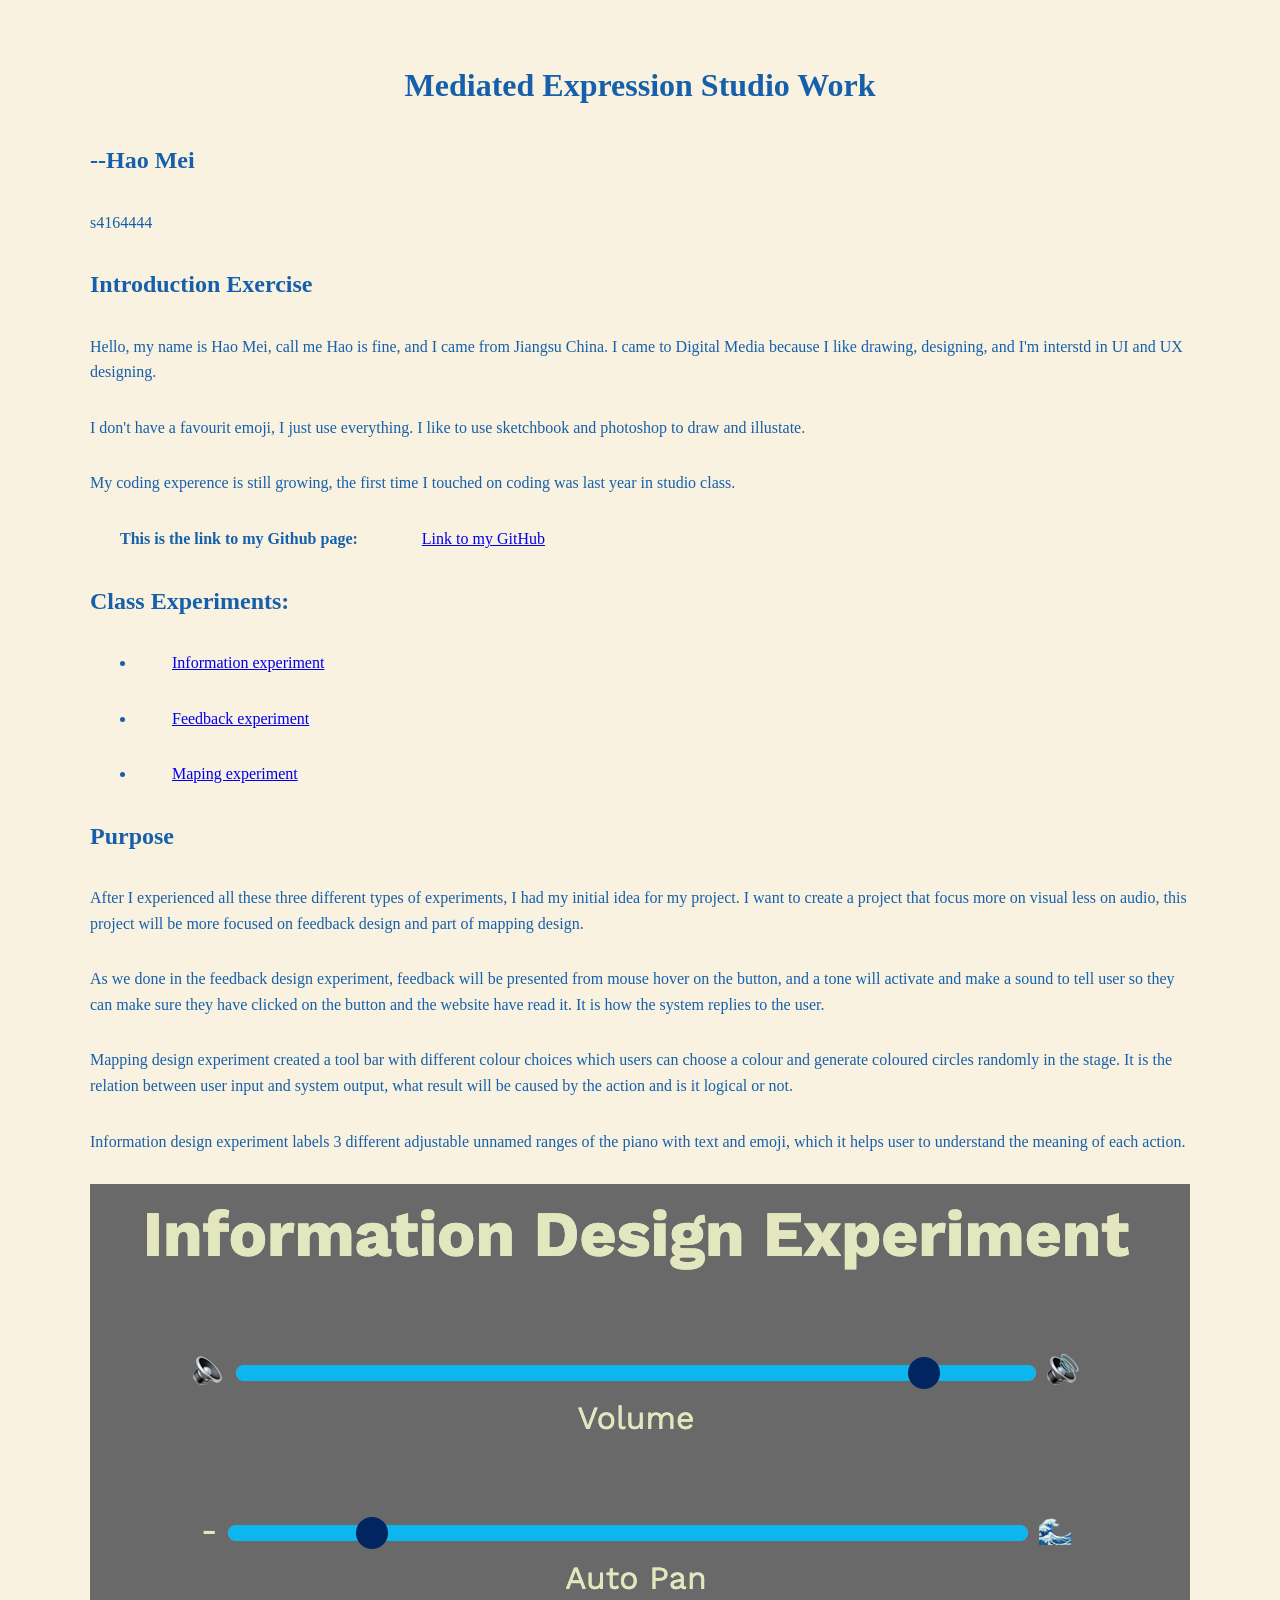
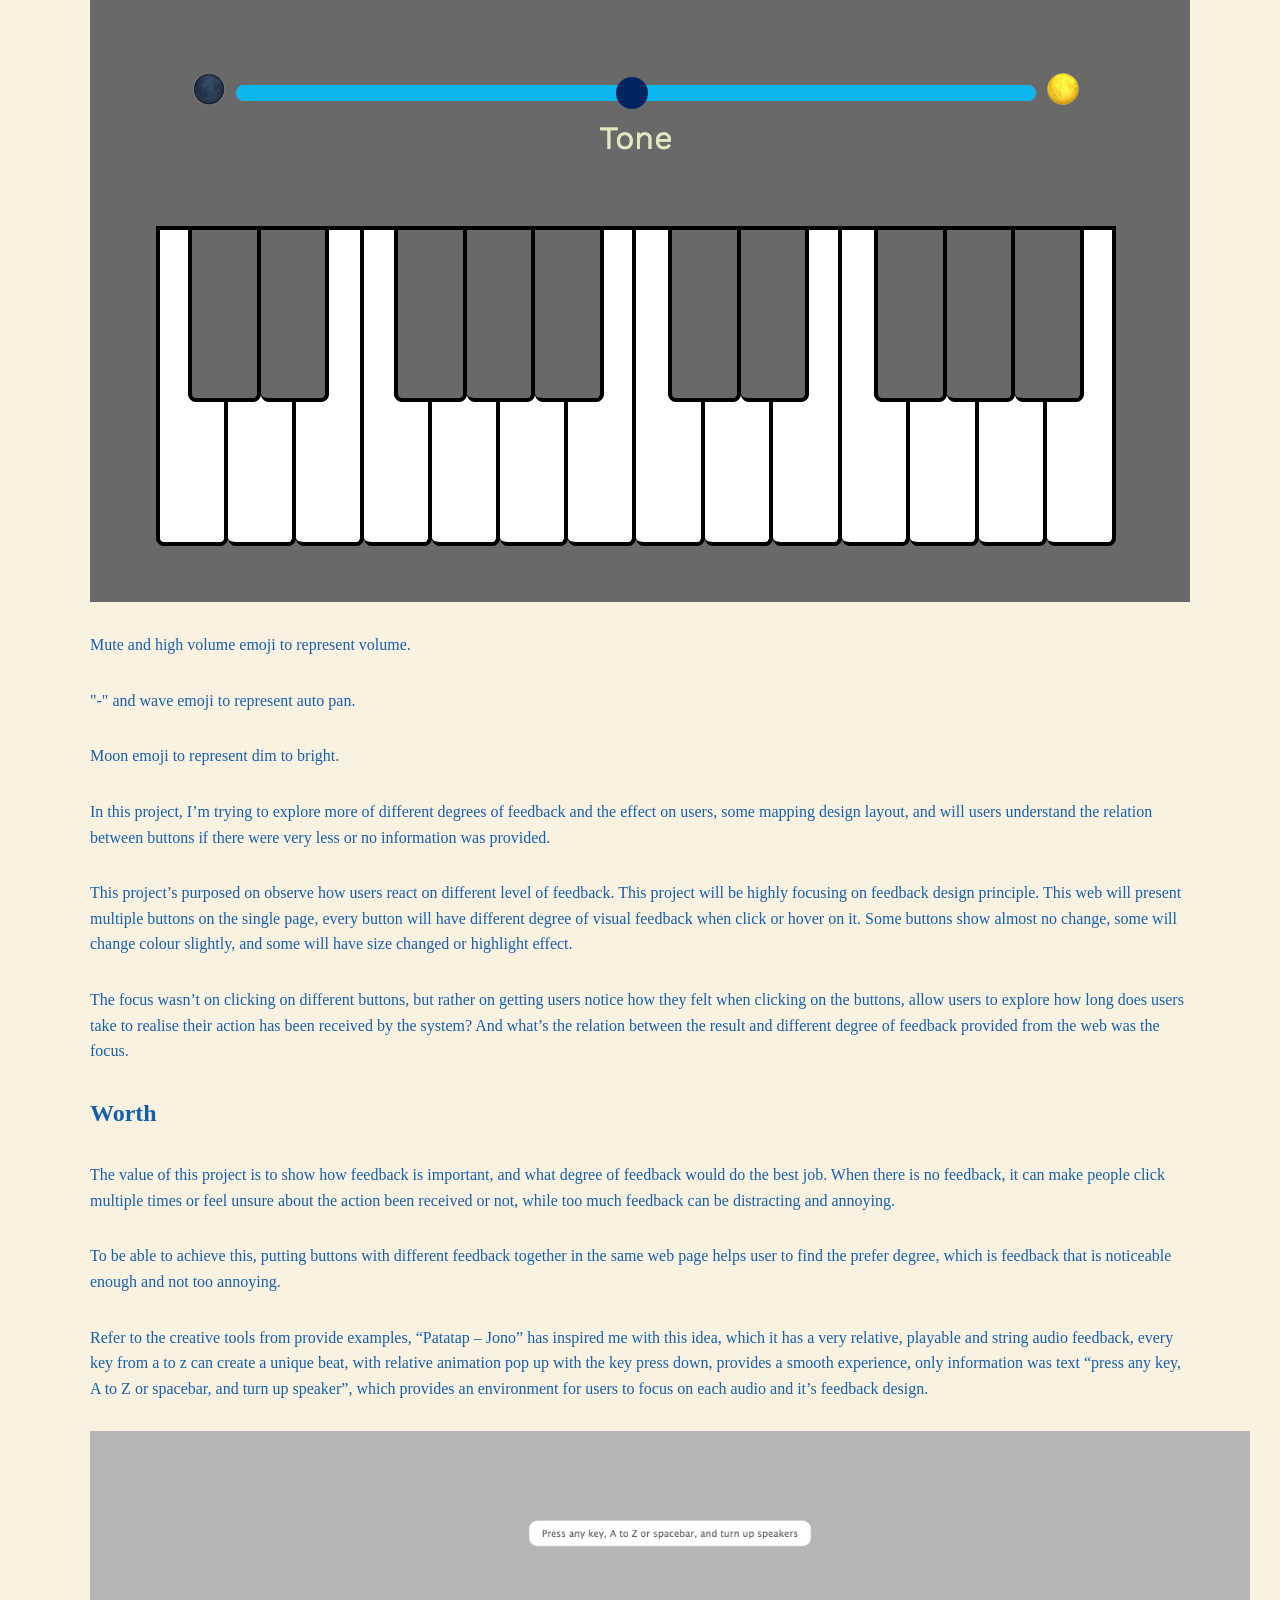
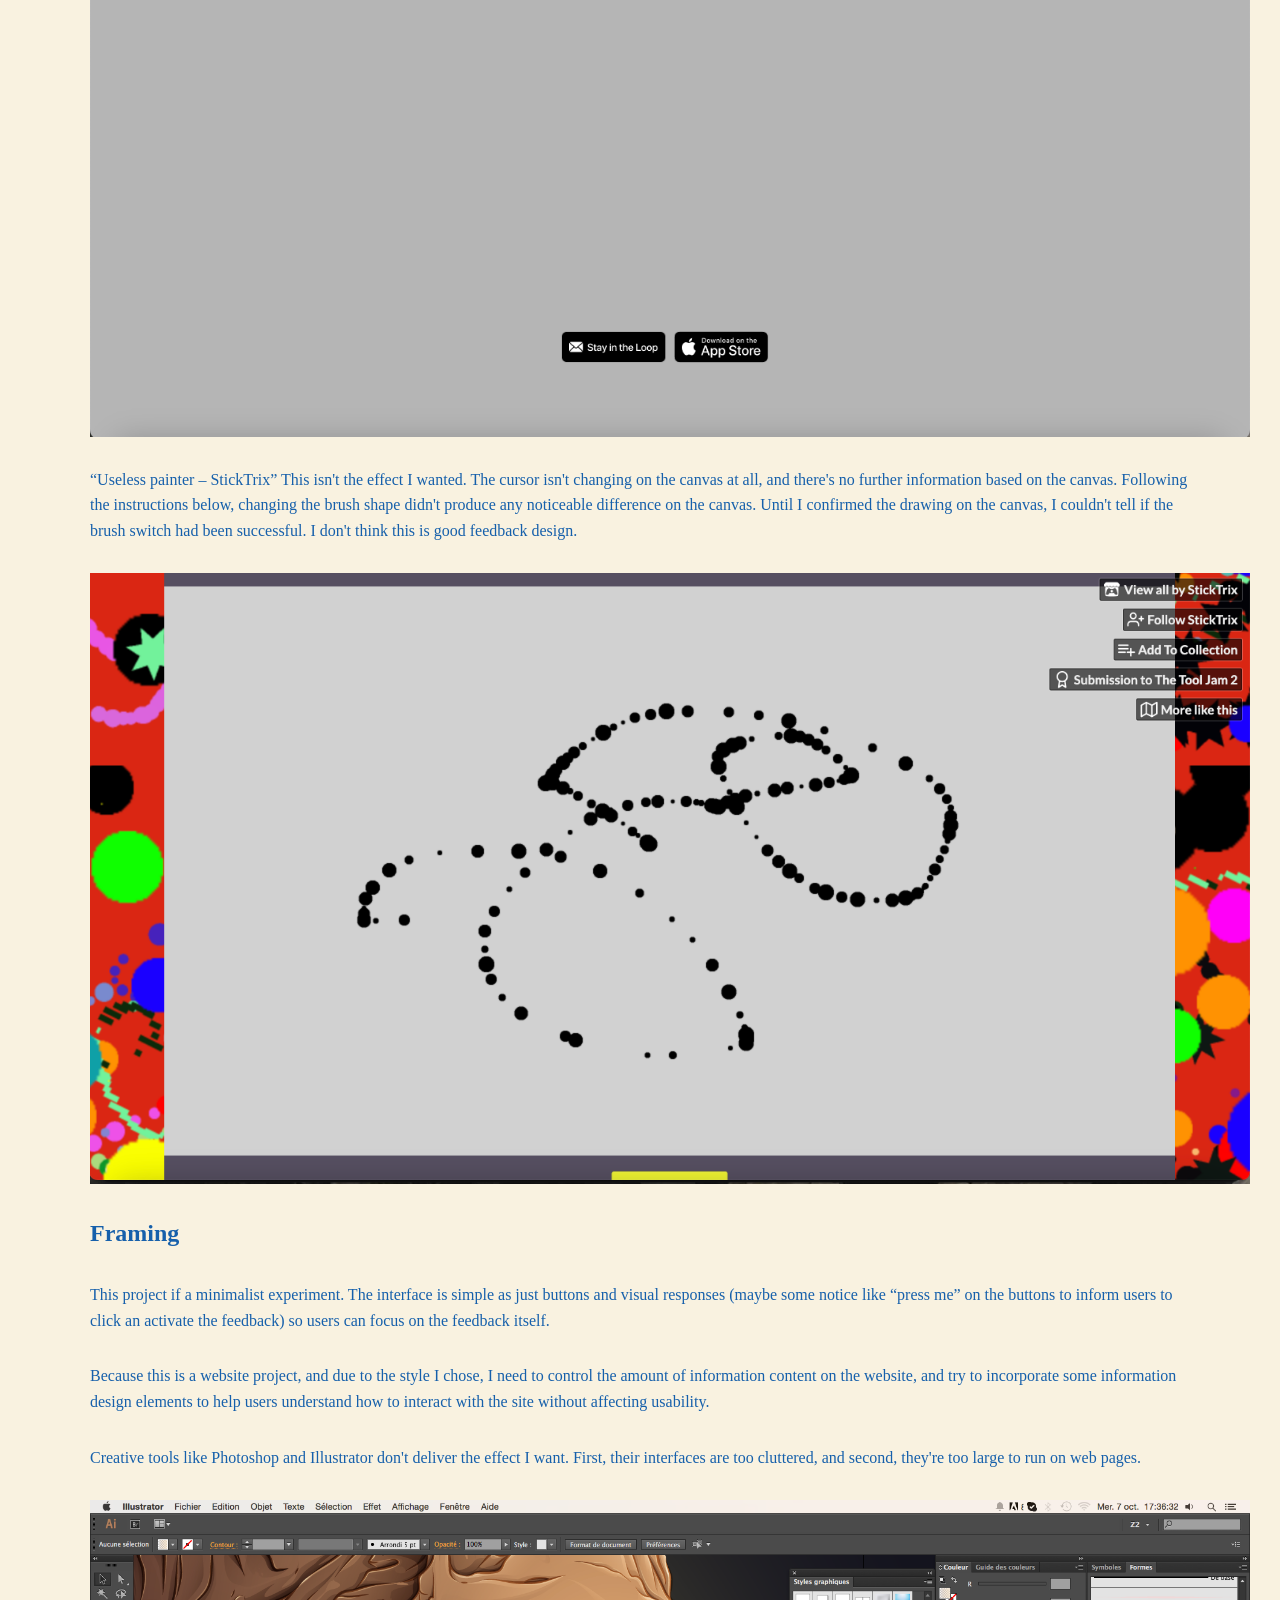
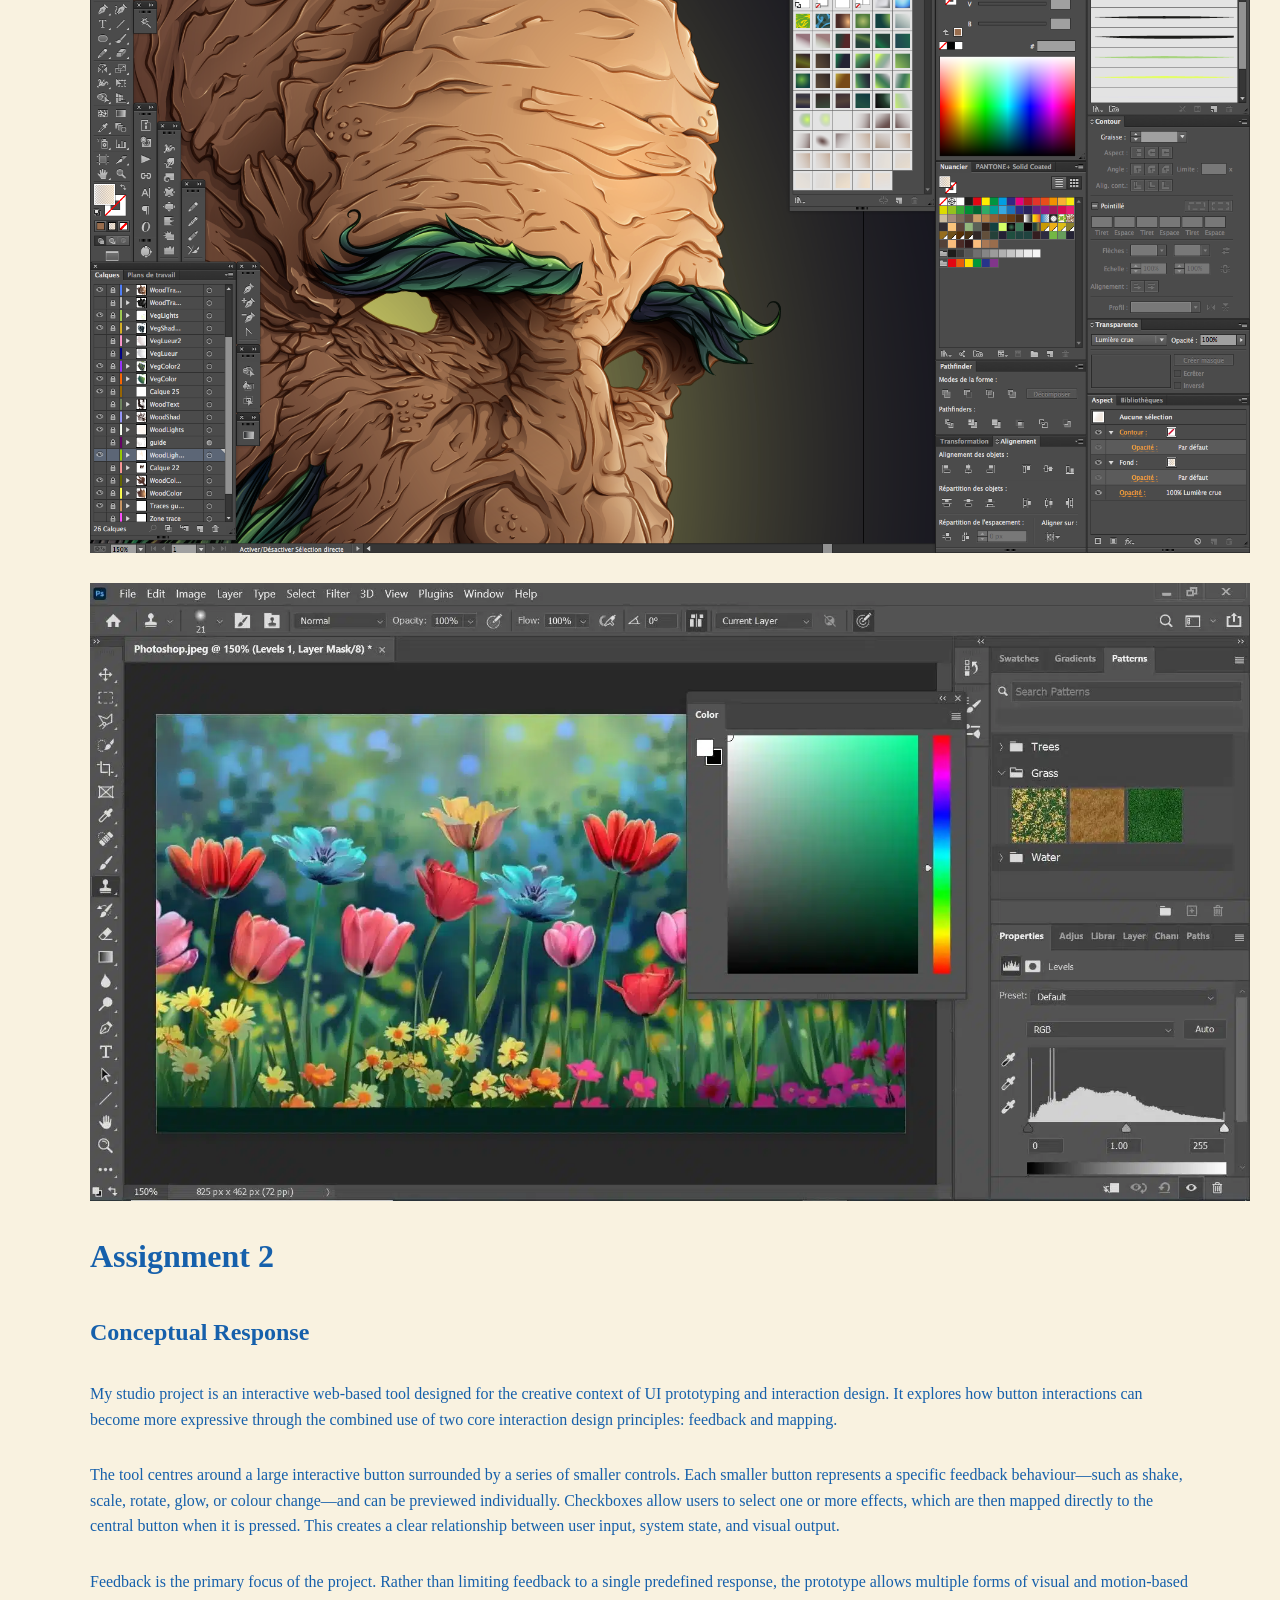
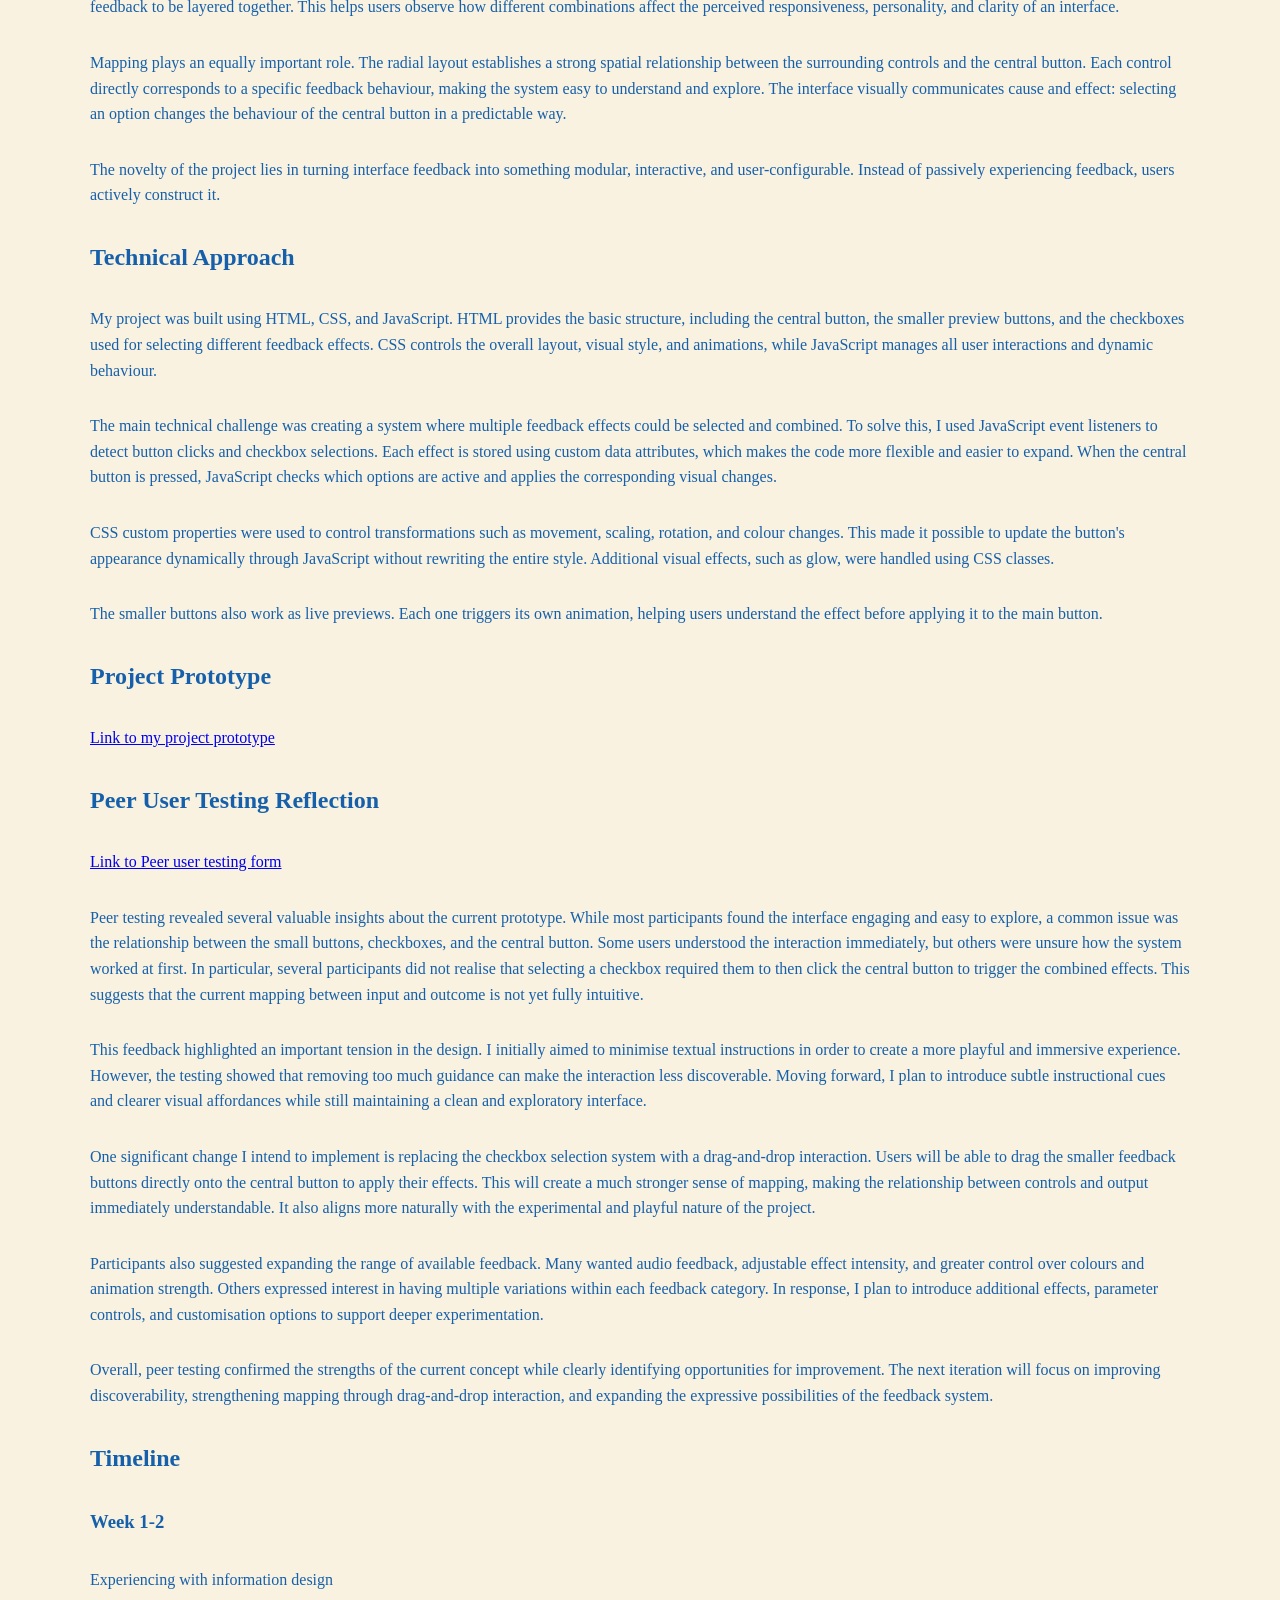
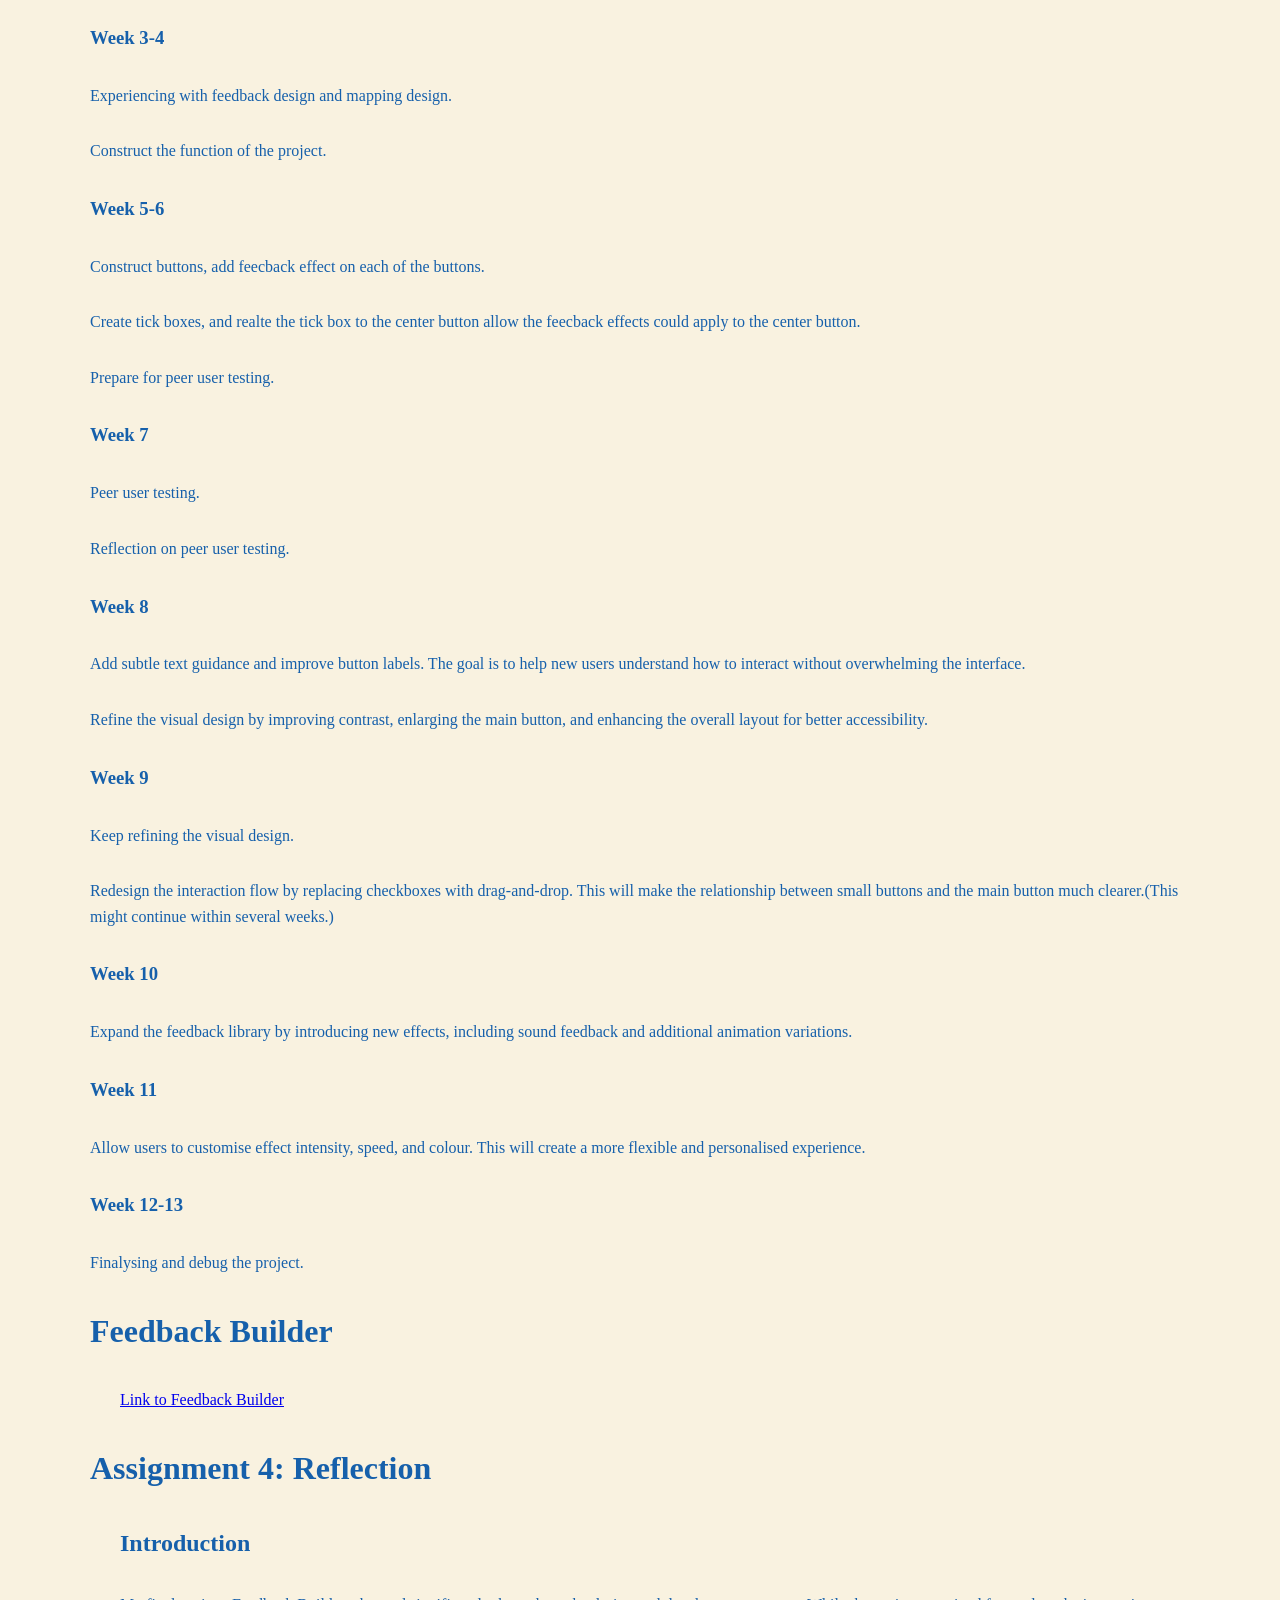
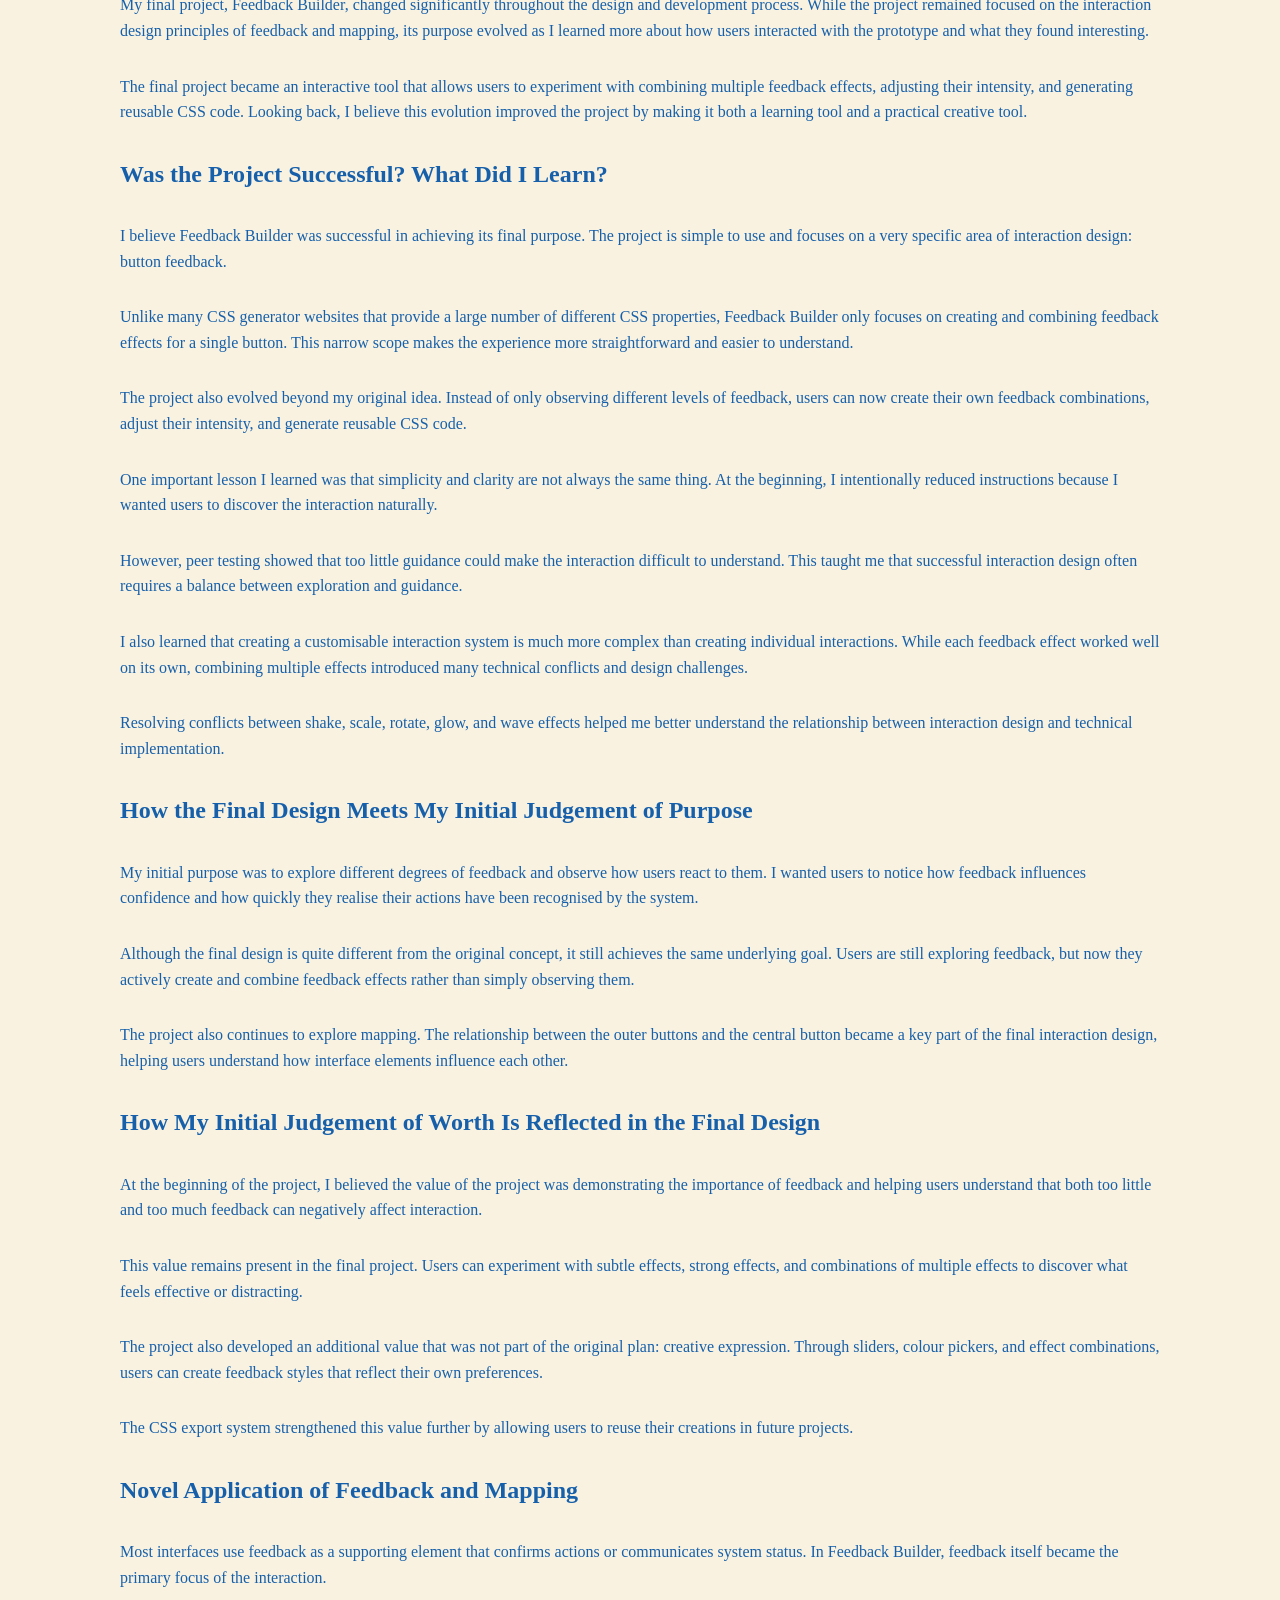
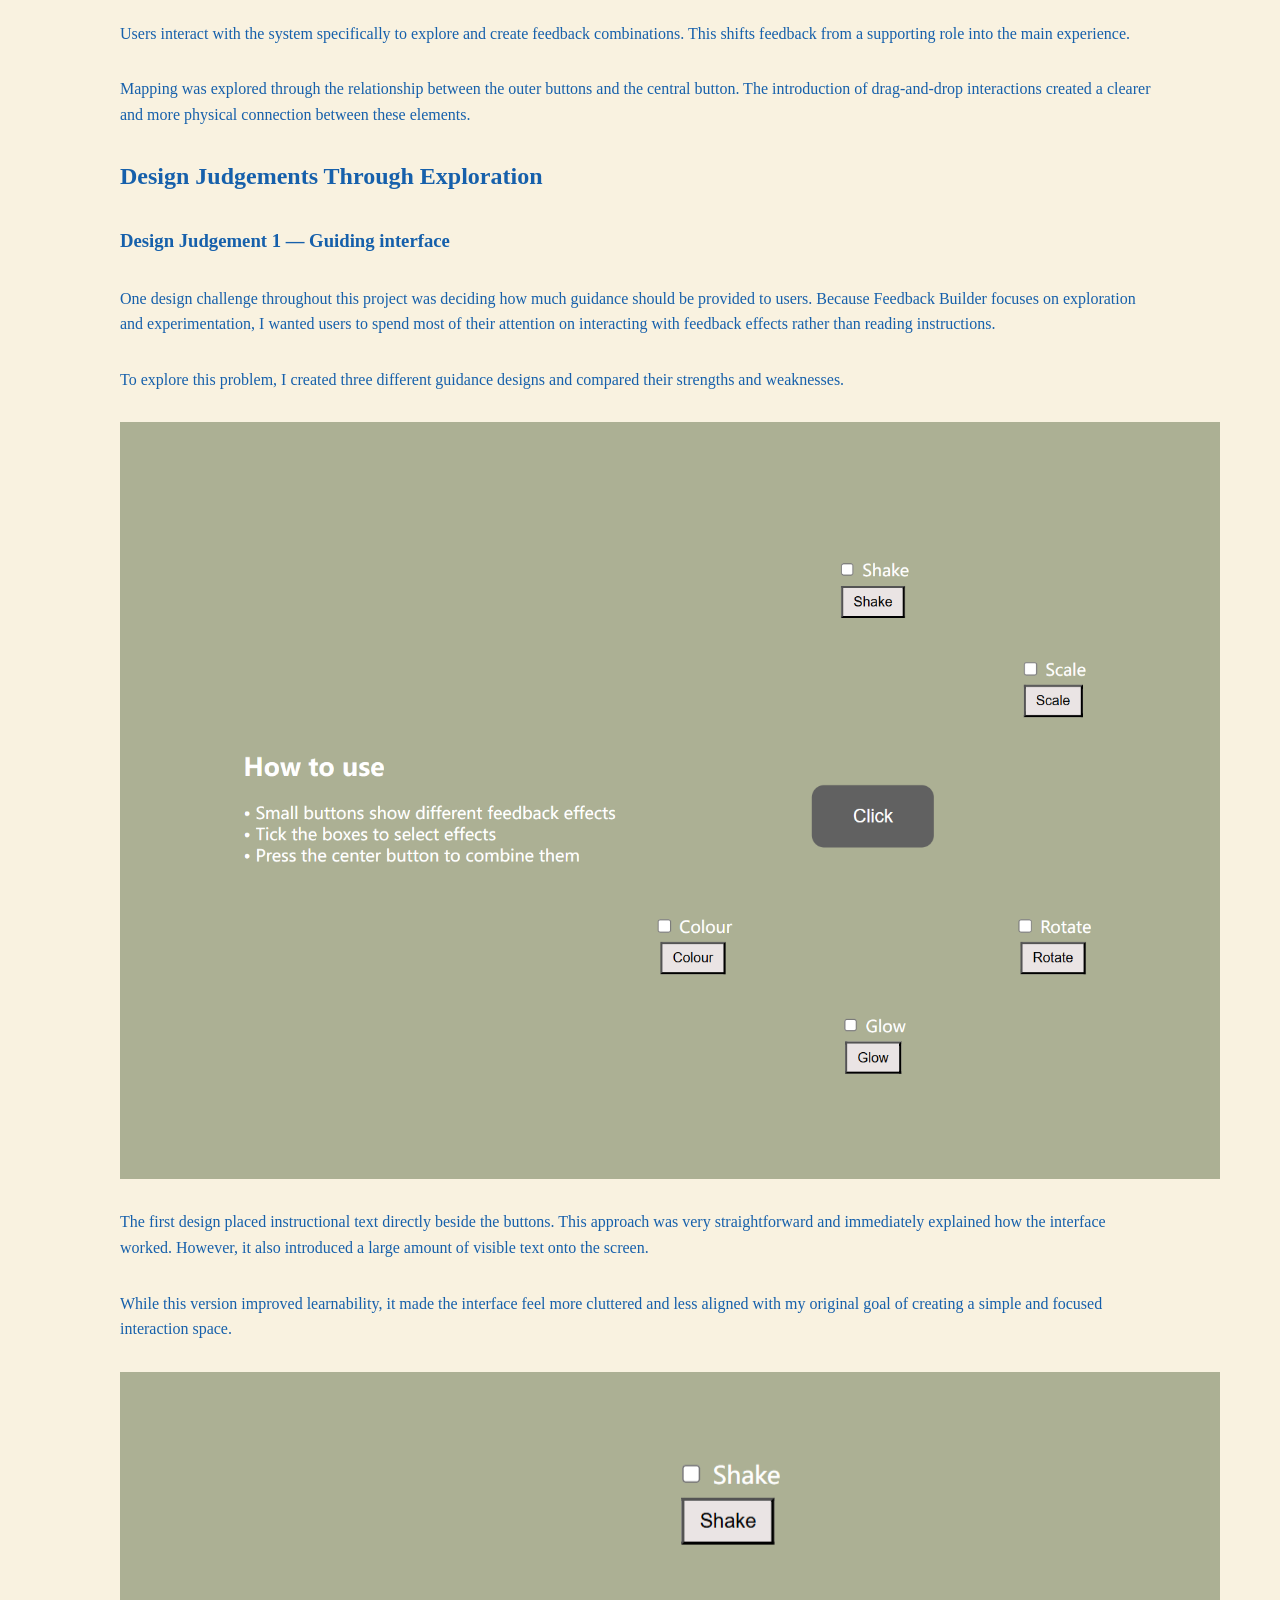
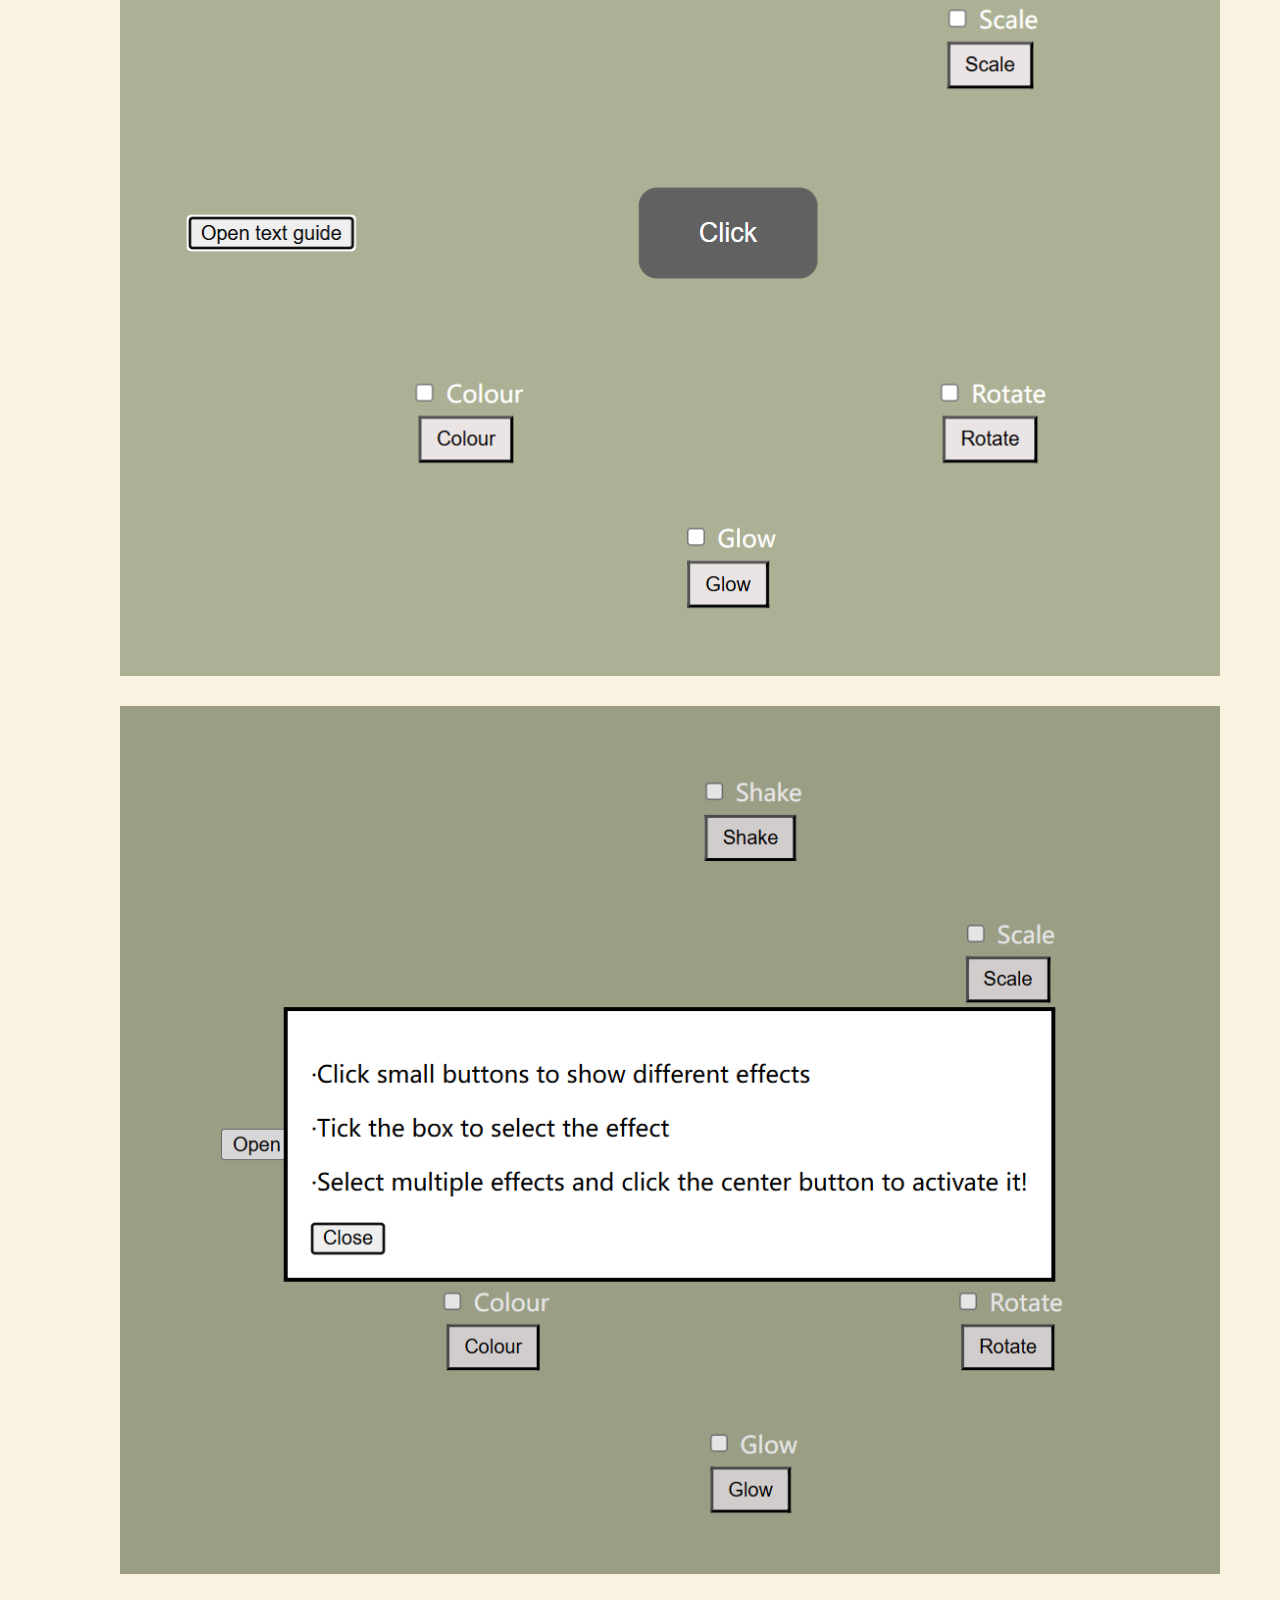
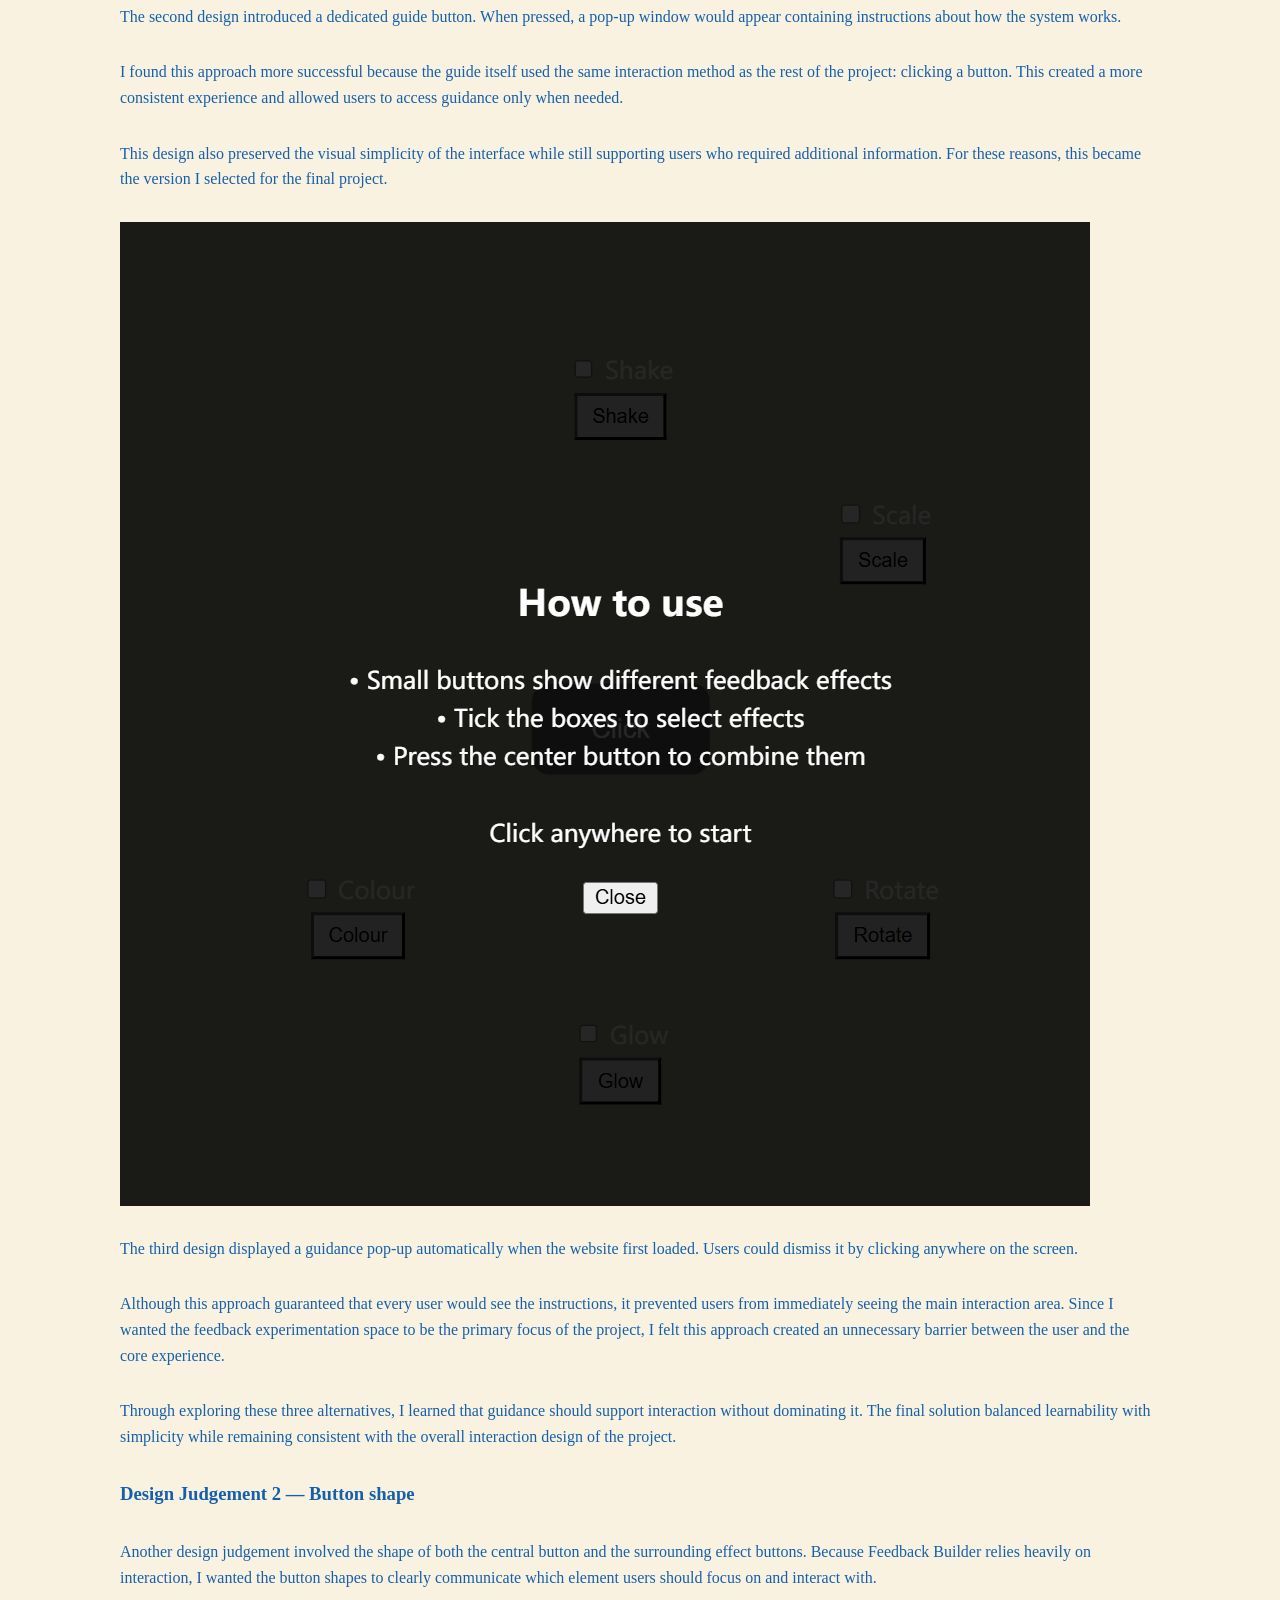
<file: index.html>
<!DOCTYPE html>
<html lang="en">
<head>
    <meta charset="UTF-8">
    <title>Studio Work Index</title>

    <link rel="stylesheet" href="reset.css">
    <link rel="stylesheet" href="style.css">
</head>
<body>

    <h1 class="center">Mediated Expression Studio Work</h1>
    <h2>--Hao Mei</h2>
    <p>s4164444</p>

    <h2>Introduction Exercise</h3>

    <p>Hello, my name is Hao Mei, call me Hao is fine, and  I came from Jiangsu China.
        I came to Digital Media because I like drawing, designing, and I'm interstd in 
        UI and UX designing.</p>

    <p>I don't have a favourit emoji, I just use everything. I like to use sketchbook and photoshop
        to draw and illustate.</p>
     
    <p>My coding experence is still growing, the first time I touched on coding
        was last year in studio class.</p>
    
    <p>
        <strong>This is the link to my Github page:</strong>
        <a href="https://github.com/HaoMEI423" target="_blank">Link to my GitHub</a>
    </p>

    <h2>Class Experiments:</h2>

    <section>
        <li><a href="./informationDesignExperiment/" target="_blank">Information experiment</a></li>
    </section>

    <section>
        <li><a href="./feedbackDesignExperiment/" target="_blank">Feedback experiment</a></li>
    </section>

    <section>
        <li><a href="./mappingDesignExperiment/" target="_blank">Maping experiment</a></li>
    </section>

    <h2>Purpose</h2>
        <p>
            After I experienced all these three different types of experiments, 
            I had my initial idea for my project. I want to create a project that focus more on visual less on audio, 
            this project will be more focused on feedback design and part of mapping design. 
        </p>
        <p>As we done in the feedback design experiment, feedback will be presented from mouse hover on the button, 
            and a tone will activate and make a sound to tell user so they can make sure they have clicked on the button and the website have read it. 
            It is how the system replies to the user.</p>
        <p>Mapping design experiment created a tool bar with different colour choices which users can choose a colour 
            and generate coloured circles randomly in the stage. It is the relation between user input and system output, 
            what result will be caused by the action and is it logical or not.</p>
        <p>Information design experiment labels 3 different adjustable unnamed ranges of the piano with text and emoji,
             which it helps user to understand the meaning of each action.</p>
             <img src="./assets/informationDesign.png" alt="informationDesignExperiment">
             <p>Mute and high volume emoji to represent volume.</p>
             <p>"-" and wave emoji to represent auto pan.</p>
             <p>Moon emoji to represent dim to bright.</p>
        <p>In this project, I’m trying to explore more of different degrees of feedback and the effect on users, some mapping design layout, 
            and will users understand the relation between buttons if there were very less or no information was provided.</p>
        <p>This project’s purposed on observe how users react on different level of feedback. This project will be highly focusing 
            on feedback design principle. This web will present multiple buttons on the single page, every button will have 
            different degree of visual feedback when click or hover on it. Some buttons show almost no change, some will change colour slightly, 
            and some will have size changed or highlight effect.</p>
        <p>The focus wasn’t on clicking on different buttons, but rather on getting users notice how they felt when clicking on the buttons, 
            allow users to explore how long does users take to realise their action has been received by the system? And what’s the relation
             between the result and different degree of feedback provided from the web was the focus.</p>
    <h2>Worth</h2>
        <p>The value of this project is to show how feedback is important, and what degree of feedback would do the best job. When there is no feedback,
             it can make people click multiple times or feel unsure about the action been received or not, while too much feedback can be distracting and annoying.</p>
        <p>To be able to achieve this, putting buttons with different feedback together in the same web page helps user to find the prefer degree, which is 
            feedback that is noticeable enough and not too annoying.</p>
        <p>Refer to the creative tools from provide examples, “Patatap – Jono” has inspired me with this idea,
             which it has a very relative, playable and string audio feedback, every key from a to z can create a unique beat, 
             with relative animation pop up with the key press down, provides a smooth experience, only information was text “press any key, 
             A to Z or spacebar, and turn up speaker”, which provides an environment for users to focus on each audio and it’s feedback design.</p>
        <img src="./assets/patatapInfo.png" alt="Patatap load page">

        <p>“Useless painter – StickTrix” This isn't the effect I wanted. The cursor isn't changing on the canvas at all, 
            and there's no further information based on the canvas. Following the instructions below, changing the brush shape 
            didn't produce any noticeable difference on the canvas. Until I confirmed the drawing on the canvas, I couldn't tell 
            if the brush switch had been successful. I don't think this is good feedback design.</p>
        <img src="./assets/uselessPainter.png" alt="uselessPainter">

    <h2>Framing</h2>
        <p>This project if a minimalist experiment. The interface is simple as just buttons and visual responses (maybe some notice like “press me” 
            on the buttons to inform users to click an activate the feedback) so users can focus on the feedback itself.</p>
        <p>Because this is a website project, and due to the style I chose, I need to control the amount of information content on the website, 
            and try to incorporate some information design elements to help users understand how to interact with the site without affecting usability.</p>
        <p>Creative tools like Photoshop and Illustrator don't deliver the effect I want. First, their interfaces are too cluttered, and second, 
            they're too large to run on web pages.</p>
        <img src="./assets/illustrator.png" alt="Adobe Illustrator">
        <img src="./assets/photoshop.webp" alt="Adobe Photoshop">

    <h1>Assignment 2</h1>

    <h2>Conceptual Response</h2>
        <p>My studio project is an interactive web-based tool designed for the creative context of UI prototyping and interaction design.
             It explores how button interactions can become more expressive through the combined use of two core interaction design principles: feedback and mapping.
        <p>The tool centres around a large interactive button surrounded by a series of smaller controls. Each smaller button represents a specific feedback 
            behaviour—such as shake, scale, rotate, glow, or colour change—and can be previewed individually. Checkboxes allow users to select one or more effects, 
            which are then mapped directly to the central button when it is pressed. This creates a clear relationship between user input, system state, 
            and visual output.</p>
        <p>Feedback is the primary focus of the project. Rather than limiting feedback to a single predefined response, the prototype allows multiple 
            forms of visual and motion-based feedback to be layered together. This helps users observe how different combinations affect the 
            perceived responsiveness, personality, and clarity of an interface.</p>
        <p>Mapping plays an equally important role. The radial layout establishes a strong spatial relationship between the 
            surrounding controls and the central button. Each control directly corresponds to a specific feedback behaviour, 
            making the system easy to understand and explore. The interface visually communicates cause and effect: selecting
             an option changes the behaviour of the central button in a predictable way.</p>
        <p>The novelty of the project lies in turning interface feedback into something modular, interactive, and user-configurable.
             Instead of passively experiencing feedback, users actively construct it. </p>
    
    <h2>Technical Approach</h2>
    <p>My project was built using HTML, CSS, and JavaScript. HTML provides the basic structure, including the central button, 
        the smaller preview buttons, and the checkboxes used for selecting different feedback effects. CSS controls the overall layout, 
        visual style, and animations, while JavaScript manages all user interactions and dynamic behaviour.</p>
    <p>The main technical challenge was creating a system where multiple feedback effects could be selected and combined. To solve this, 
        I used JavaScript event listeners to detect button clicks and checkbox selections. Each effect is stored using custom data attributes, 
        which makes the code more flexible and easier to expand. When the central button is pressed, JavaScript checks which options are active 
        and applies the corresponding visual changes.</p>
    <p>CSS custom properties were used to control transformations such as movement, scaling, rotation, and colour changes. 
        This made it possible to update the button's appearance dynamically through JavaScript without rewriting the entire style. 
        Additional visual effects, such as glow, were handled using CSS classes.</p>
    <p>The smaller buttons also work as live previews. Each one triggers its own animation, 
        helping users understand the effect before applying it to the main button. </p>

    <h2>Project Prototype</h2>
    <a href="https://feedback-prototype.netlify.app/">Link to my project prototype</a>


    <h2>Peer User Testing Reflection</h2>
    <a href="https://forms.office.com/r/aLuuq1AEQh">Link to Peer user testing form</a>
    <p>
        Peer testing revealed several valuable insights about the current prototype. 
        While most participants found the interface engaging and easy to explore, a common issue was the relationship between the small buttons,
         checkboxes, and the central button. Some users understood the interaction immediately, but others were unsure how the system worked at first.
          In particular, several participants did not realise that selecting a checkbox required them to then click the central button to 
          trigger the combined effects. This suggests that the current mapping between input and outcome is not yet fully intuitive.
    </p>
    <p>
        This feedback highlighted an important tension in the design. I initially aimed to minimise textual instructions in order to create 
        a more playful and immersive experience. However, the testing showed that removing too much guidance can make the interaction less discoverable. 
        Moving forward, I plan to introduce subtle instructional cues and clearer visual affordances while still maintaining a clean and exploratory interface.
    </p>
    <p>
        One significant change I intend to implement is replacing the checkbox selection system with a drag-and-drop interaction. 
        Users will be able to drag the smaller feedback buttons directly onto the central button to apply their effects. 
        This will create a much stronger sense of mapping, making the relationship between controls and output immediately understandable. 
        It also aligns more naturally with the experimental and playful nature of the project.
    </p>
    <p>
        Participants also suggested expanding the range of available feedback. Many wanted audio feedback, adjustable effect intensity, 
        and greater control over colours and animation strength. Others expressed interest in having multiple variations within each feedback category. 
        In response, I plan to introduce additional effects, parameter controls, and customisation options to support deeper experimentation.
    </p>
    <p>
        Overall, peer testing confirmed the strengths of the current concept while clearly identifying opportunities for improvement. 
        The next iteration will focus on improving discoverability, strengthening mapping through drag-and-drop interaction, 
        and expanding the expressive possibilities of the feedback system.
    </p>

    <h2>Timeline</h2>
        <h3>Week 1-2</h3>
        <p>Experiencing with information design</p>
        <h3>Week 3-4</h3>
        <p>Experiencing with feedback design and mapping design.</p>
        <p>Construct the function of the project.</p>
        <h3>Week 5-6</h3>
        <p>Construct buttons, add feecback effect on each of the buttons.</p>
        <p>Create tick boxes, and realte the tick box to the center button allow the feecback effects could apply to the center button.</p>
        <p>Prepare for peer user testing.</p>
        <h3>Week 7</h3>
        <p>Peer user testing.</p>
        <p>Reflection on peer user testing.</p>
        <h3>Week 8</h3>
        <p>Add subtle text guidance and improve button labels. The goal is to help new users understand how to interact without overwhelming the interface.</p>
        <p>Refine the visual design by improving contrast, enlarging the main button, and enhancing the overall layout for better accessibility.</p>
        <h3>Week 9</h3>
        <p>Keep refining the visual design.</p>
        <p>Redesign the interaction flow by replacing checkboxes with drag-and-drop. This will make the relationship 
            between small buttons and the main button much clearer.(This might continue within several weeks.)</p>
        <h3>Week 10</h3>
        <p>Expand the feedback library by introducing new effects, including sound feedback and additional animation variations.</p>
        <h3>Week 11</h3>
        <p>Allow users to customise effect intensity, speed, and colour. This will create a more flexible and personalised experience.</p>
        <h3>Week 12-13</h3>
        <p>Finalysing and debug the project.</p>

    <h1>Feedback Builder</h1>
    <p>
        <a href="https://feedback-builder.netlify.app/" target="_blank">Link to Feedback Builder</a>
    </p>

    <h1>Assignment 4: Reflection</h1>
<section>
<h2>Introduction</h2>
<p>
    My final project, Feedback Builder, changed significantly throughout the design and development process.
    While the project remained focused on the interaction design principles of feedback and mapping,
    its purpose evolved as I learned more about how users interacted with the prototype and what they found interesting.
</p>

<p>
    The final project became an interactive tool that allows users to experiment with combining multiple feedback effects,
    adjusting their intensity, and generating reusable CSS code.
    Looking back, I believe this evolution improved the project by making it both a learning tool and a practical creative tool.
</p>
</section>

<section>
<h2>Was the Project Successful? What Did I Learn?</h2>
<p>
    I believe Feedback Builder was successful in achieving its final purpose.
    The project is simple to use and focuses on a very specific area of interaction design: button feedback.
</p>

<p>
    Unlike many CSS generator websites that provide a large number of different CSS properties,
    Feedback Builder only focuses on creating and combining feedback effects for a single button.
    This narrow scope makes the experience more straightforward and easier to understand.
</p>

<p>
    The project also evolved beyond my original idea.
    Instead of only observing different levels of feedback,
    users can now create their own feedback combinations,
    adjust their intensity,
    and generate reusable CSS code.
</p>

<p>
    One important lesson I learned was that simplicity and clarity are not always the same thing.
    At the beginning, I intentionally reduced instructions because I wanted users to discover the interaction naturally.
</p>

<p>
    However, peer testing showed that too little guidance could make the interaction difficult to understand.
    This taught me that successful interaction design often requires a balance between exploration and guidance.
</p>

<p>
    I also learned that creating a customisable interaction system is much more complex than creating individual interactions.
    While each feedback effect worked well on its own, combining multiple effects introduced many technical conflicts and design challenges.
</p>

<p>
    Resolving conflicts between shake, scale, rotate, glow, and wave effects helped me better understand 
    the relationship between interaction design and technical implementation.
</p>
</section>

<section>
<h2>How the Final Design Meets My Initial Judgement of Purpose</h2>
<p>
    My initial purpose was to explore different degrees of feedback and observe how users react to them.
    I wanted users to notice how feedback influences confidence and how quickly they realise their actions have been recognised by the system.
</p>

<p>
    Although the final design is quite different from the original concept,
    it still achieves the same underlying goal.
    Users are still exploring feedback,
    but now they actively create and combine feedback effects rather than simply observing them.
</p>

<p>
    The project also continues to explore mapping.
    The relationship between the outer buttons and the central button became a key part of the final interaction design,
    helping users understand how interface elements influence each other.
</p>
</section>

<section>
<h2>How My Initial Judgement of Worth Is Reflected in the Final Design</h2>
<p>
    At the beginning of the project,
    I believed the value of the project was demonstrating the importance of feedback
    and helping users understand that both too little and too much feedback can negatively affect interaction.
</p>

<p>
    This value remains present in the final project.
    Users can experiment with subtle effects,
    strong effects,
    and combinations of multiple effects to discover what feels effective or distracting.
</p>

<p>
    The project also developed an additional value that was not part of the original plan:
    creative expression.
    Through sliders,
    colour pickers,
    and effect combinations,
    users can create feedback styles that reflect their own preferences.
</p>

<p>
    The CSS export system strengthened this value further by allowing users to reuse their creations in future projects.
</p>
</section>

<section>
<h2>Novel Application of Feedback and Mapping</h2>
<p>
    Most interfaces use feedback as a supporting element that confirms actions or communicates system status.
    In Feedback Builder, feedback itself became the primary focus of the interaction.
</p>

<p>
    Users interact with the system specifically to explore and create feedback combinations.
    This shifts feedback from a supporting role into the main experience.
</p>

<p>
    Mapping was explored through the relationship between the outer buttons and the central button.
    The introduction of drag-and-drop interactions created a clearer and more physical connection between these elements.
</p>
</section>

<section>
<h2>Design Judgements Through Exploration</h2>

<h3>Design Judgement 1 — Guiding interface</h3>
<p>
One design challenge throughout this project was deciding how much guidance should be provided to users.
Because Feedback Builder focuses on exploration and experimentation, I wanted users to spend most of their 
attention on interacting with feedback effects rather than reading instructions.
</p>

<p>
To explore this problem, I created three different guidance designs and compared their strengths and weaknesses.
</p>

<img src="assets/guide1.png" alt="">

<p>
The first design placed instructional text directly beside the buttons.
This approach was very straightforward and immediately explained how the interface worked.
However, it also introduced a large amount of visible text onto the screen.
</p>

<p>
While this version improved learnability, it made the interface feel more cluttered and less aligned 
with my original goal of creating a simple and focused interaction space.
</p>


<img src="assets/guide2(1).png" alt="">
<img src="assets/guide2(2).png" alt="">

<p>
The second design introduced a dedicated guide button.
When pressed, a pop-up window would appear containing instructions about how the system works.
</p>

<p>
I found this approach more successful because the guide itself used the same interaction method as the rest of the project: clicking a button.
This created a more consistent experience and allowed users to access guidance only when needed.
</p>

<p>
This design also preserved the visual simplicity of the interface while still supporting users who required additional information.
For these reasons, this became the version I selected for the final project.
</p>

<img src="assets/guide3.png" alt="">

<p>
The third design displayed a guidance pop-up automatically when the website first loaded.
Users could dismiss it by clicking anywhere on the screen.
</p>

<p>
Although this approach guaranteed that every user would see the instructions, it prevented users from immediately seeing the main interaction area.
Since I wanted the feedback experimentation space to be the primary focus of the project, 
I felt this approach created an unnecessary barrier between the user and the core experience.
</p>

<p>
Through exploring these three alternatives, I learned that guidance should support interaction without dominating it.
The final solution balanced learnability with simplicity while remaining consistent with the overall interaction design of the project.
</p>

<h3>Design Judgement 2 — Button shape</h3>
<p>
Another design judgement involved the shape of both the central button and the surrounding effect buttons.
Because Feedback Builder relies heavily on interaction, I wanted the button shapes to clearly communicate which element users should focus on and interact with.
</p>

<p>
To explore this, I created three different button shape variations and compared how they affected usability, mapping, and visual hierarchy.
</p>

<img src="assets/button1.png" alt="">

<p>
The first design used rectangular outer buttons together with a rectangular central button.
This version ultimately became the final design.
</p>

<p>
I found that rectangular buttons felt the most familiar and intuitive because they closely resemble common button designs found in websites, 
applications, and operating systems.
Users could immediately recognise them as interactive elements without needing additional explanation.
</p>

<p>
The rectangular shapes also provided more space for effect names such as "Shake", "Glow", 
and "Rotate", making labels easier to read and helping users understand the available feedback options.
</p>

<p>
Most importantly, this version created the clearest visual hierarchy.
The larger centre button naturally appeared as the primary interaction target, while the surrounding buttons were clearly understood as supporting controls.
</p>

<img src="assets/button2.png" alt="">

<p>
The second design combined rectangular outer buttons with a circular central button.
The intention was to make the centre button stand out more strongly as the main interaction area.
</p>

<p>
While the circular button successfully attracted attention, I found that it introduced a visual inconsistency between interface elements.
The central button appeared to belong to a different interaction system than the surrounding controls.
</p>

<p>
This weakened the relationship between the outer buttons and the central button, making the overall mapping feel slightly less cohesive.
Since the project relies on users understanding the connection between these elements, 
maintaining consistency became more important than emphasising the centre button alone.
</p>

<img src="assets/button3.png" alt="">
<p>
The third design used circular buttons for both the centre button and the surrounding effect buttons.
This version created a more playful and visually balanced appearance.
</p>

<p>
However, it also introduced several usability issues.
The circular outer buttons provided less space for text labels, making some effect names harder to read and requiring more careful layout adjustments.
</p>

<p>
In addition, because every button shared a similar shape, the visual hierarchy became weaker.
The centre button no longer stood out as clearly as it did in the first design, making it slightly 
harder for users to immediately identify the primary interaction target.
</p>

<p>
After comparing all three versions, I selected the first design because it offered the strongest balance 
between usability, readability, consistency, and visual hierarchy.
While the other options were visually interesting, the rectangular layout supported the interaction goals of the project more effectively.
</p>

<p>
This exploration reinforced an important lesson: even small visual decisions, such as button shape, 
can significantly influence how users understand interaction relationships and navigate an interface.
</p>
</section>

<section>
<h2>Production Timeline and Project Development</h2>
<p>
    My original timeline focused on improving visual guidance,
    redesigning the interaction flow,
    expanding the feedback library,
    and introducing customisation features.
</p>

<p>
    Some decisions changed throughout development.
    For example,
    I originally planned to introduce sound feedback,
    but later decided to focus entirely on visual feedback to maintain consistency.
</p>

<p>
    Some features took less time than expected,
    such as implementing effect intensity sliders.
    However,
    the CSS export system became one of the most technically demanding features in the project.
</p>

<p>
    Resolving conflicts between multiple feedback effects also required much more time than originally expected.
</p>
</section>

<section>
<h2>Aspect of Design I Am Most Proud Of</h2>

<p>
    The aspect of the project I am most proud of is the feedback combination system and CSS export functionality.
</p>

<p>
    The combination system successfully transformed feedback from something users simply 
    observe into something they can actively create and customise.
</p>

<p>
    The CSS export feature further extended the usefulness of the project by 
    allowing users to reuse their feedback designs outside the tool itself.
</p>
</section>

<section>
<h2>Aspect of Design I Found Most Challenging</h2>

<p>
    The most challenging aspect of the project was managing conflicts between multiple feedback effects.
</p>

<p>
    Since many effects relied on similar CSS properties,
    combining them often created unexpected behaviour and technical issues.
</p>

<p>
    The CSS export system was also challenging because I needed to determine which code should be exported 
    and how the generated code could remain reusable in other projects.
</p>
</section>

<section>
<h2>Reflection on a Peer's Creative Tool</h2>

<p>
    One peer project that provided an insightful contrast to my own was A Bard's Tale.
</p>

<p>
    While Feedback Builder focuses on minimalism,
    experimentation,
    and user-created interactions,
    A Bard's Tale focuses on immersion,
    storytelling,
    and guided experiences.
</p>

<p>
    Experiencing this project helped me recognise that meaningful interaction design does not always require simplicity.
    Rich visual design,
    character animation,
    and narrative elements can also create highly engaging experiences.
</p>

<p>
    This contrast helped me better understand my own design decisions and the different ways interaction design can create engagement.
</p>
</section>

</body>
</html>
</file>
<file: style.css>
body {
    background-color: #f9f2e0;
    color: #1660ab;
}
</file>
